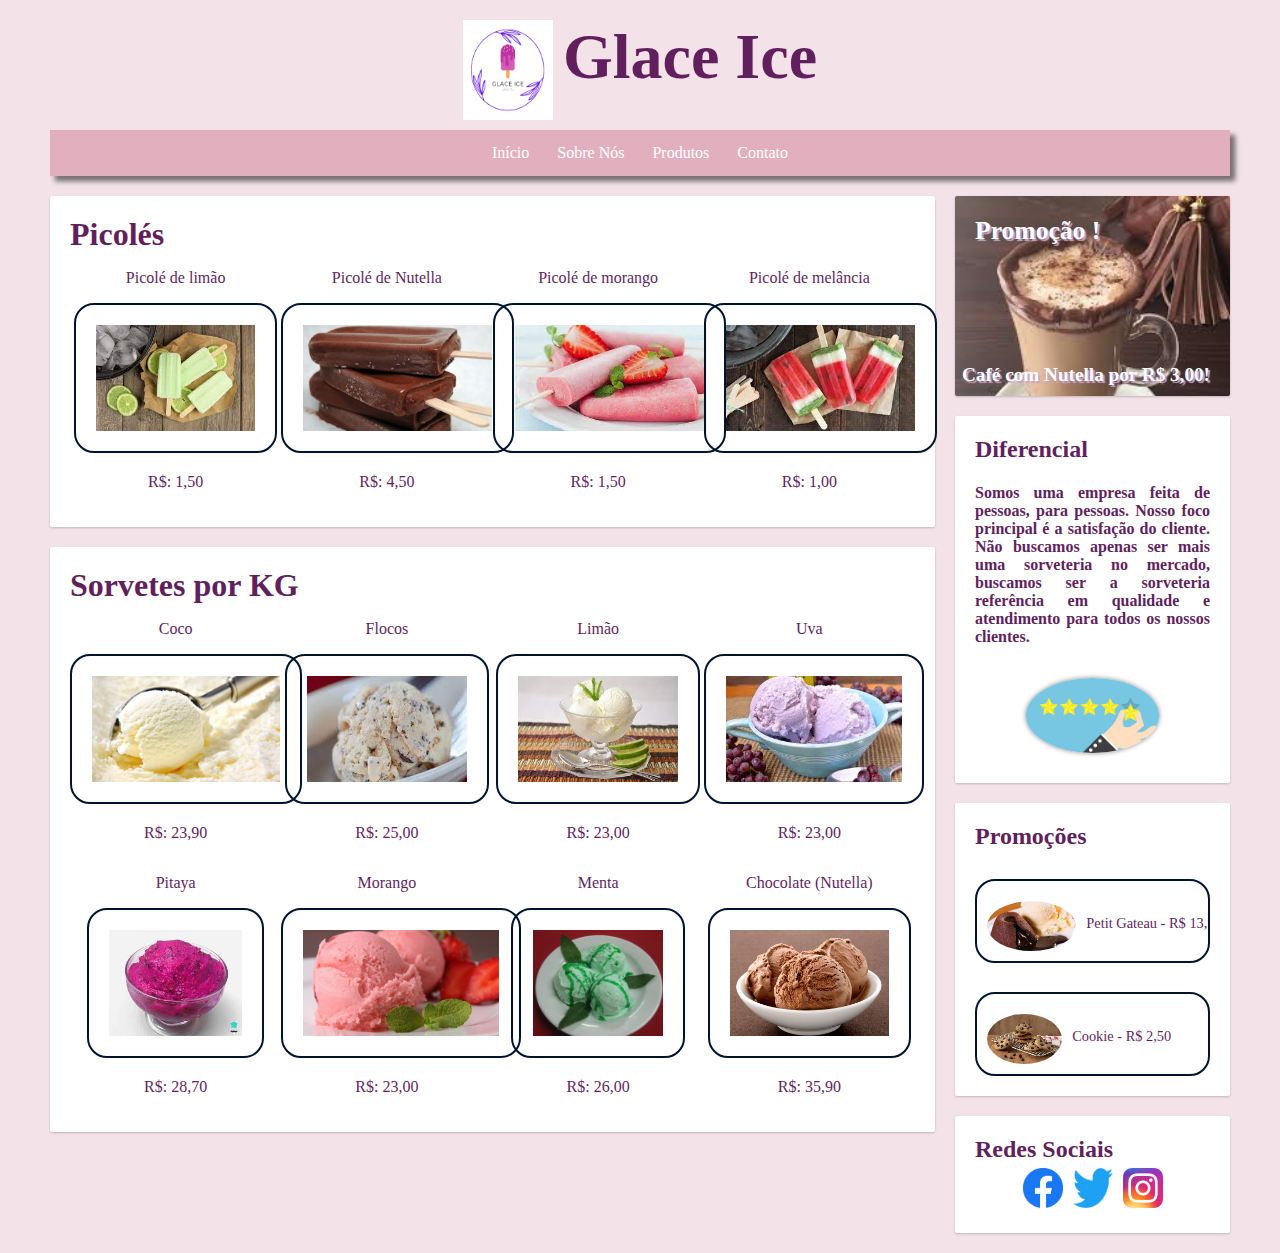
<file: index.html>
<!DOCTYPE html>
<html> 

<head>
    <meta charset="UTF-8">
    <meta name="viewport" content="width-device-width, initial-scale-1.0">

    <title>Glace Ice</title>
    <link href="style.css" rel="stylesheet"/>
    
</head>

<body>
 <header>
      <div id="logo">
          <img id="imglogo" src="imagens/logo.png">
          <h1> Glace Ice </h1>
      </div>

   <div class="menu">
        <a href="index.html" >Início</a>
        <a href="sobre.html" >Sobre Nós</a>
        <a href="produtos.html" target="_blank">Produtos</a>
        <a href="contato.html" target="_blank">Contato</a>
   </div>
 </header>
  
<main>

<div class="blocoe">
      
   <div class="card">
        <h1>Picolés</h1>

          <div class="grid">  
            <div class="produto">
              <p class="tproduto">Picolé de limão</p>
                <img src="imagens/picole de limão.jpg">
                  <p>R$: 1,50</p>
            </div>
     
     
       
      <div class="produto">
        <p>Picolé de Nutella</p>
          <img src="imagens/picole chocolate.jpg">
            <p>R$: 4,50</p>
      </div>
       

       
      <div class="produto">
        <p>Picolé de morango</p>
          <img src="imagens/picole de morango.jpg">
            <p>R$: 1,50</p>
      </div>

          <div class="produto">
            <p>Picolé de melância</p>
              <img src="imagens/picole de melancia.jpg">
                <p>R$: 1,00</p>
          </div>
     </div>
   </div>


        <div class="card">
          <h1>Sorvetes por KG</h1>
            <div class="grid">
              <div class="produto">
                <p>Coco</p>
                <img src="imagens/coco.jpeg">
                <p>R$: 23,90</p>
              </div>

    <div class="produto">
        <p>Flocos</p>
        <img src="imagens/flocos.jpg">
        <p>R$: 25,00</p>
    </div>

      <div class="produto">
          <p>Limão</p>
          <img src="imagens/Limão.jpg">
          <p >R$: 23,00</p>
      </div>

      <div class="produto">
          <p>Uva</p>
          <img src="imagens/uva.jpg">
          <p>R$: 23,00</p>
      </div>

      <div class="produto">
          <p>Pitaya</p>
          <img src="imagens/pitaya.jpg">
          <p>R$: 28,70</p>
      </div>

      <div class="produto">
          <p>Morango</p>
          <img src="imagens/morango.jpg">
          <p>R$: 23,00</p>
      </div>

      <div class="produto">
          <p>Menta</p>
          <img src="imagens/menta.jpg">
          <p>R$: 26,00</p>
      </div>

      <div class="produto">
          <p>Chocolate (Nutella)</p>
          <img src="imagens/chocolatw.jpg">
          <p>R$: 35,90</p>
      </div>


          </div>
          
        </div>
</div>

  
    <div class="blocod"> 
      <div class="card" id="promocaobanner"> 
          <h1 id="promocaoh1">Promoção ! </h1>
          <h2 id="promocaovalor"">Café com Nutella por R$ 3,00! </h2>
      </div>

<div class="card">
     <h2>Diferencial</h2>
        <div  class="sobreitens">
          <h4>Somos uma empresa feita de pessoas, para pessoas. Nosso foco principal é a satisfação do cliente. Não buscamos apenas ser mais uma sorveteria no mercado, buscamos ser a sorveteria referência em qualidade e atendimento para todos os nossos clientes.</h4>
          <img class="sobreimg" src="imagens/cliente.png">
      
        </div>
</div>

      
<div class="card">
  <h2>Promoções</h2>
      <div class="promo">
        <img src="imagens/petit.jpg">
          <p class="promoprod">Petit Gateau - R$ 13,90 </p>
      </div>
      <div class="promo">
        <img src="imagens/cookie.jpg">
          <p class="promoprod">Cookie - R$ 2,50 </p>
      </div>  
</div>

<div class="card">
  <h2>Redes Sociais</h2>
    <div class="social">
      <img src="imagens/facebook.png">
      <img src="imagens/twitter.png">
      <img src="imagens/instagram.png">
    </div>

</div>
    
</main>



  </body>
</html>
</file>
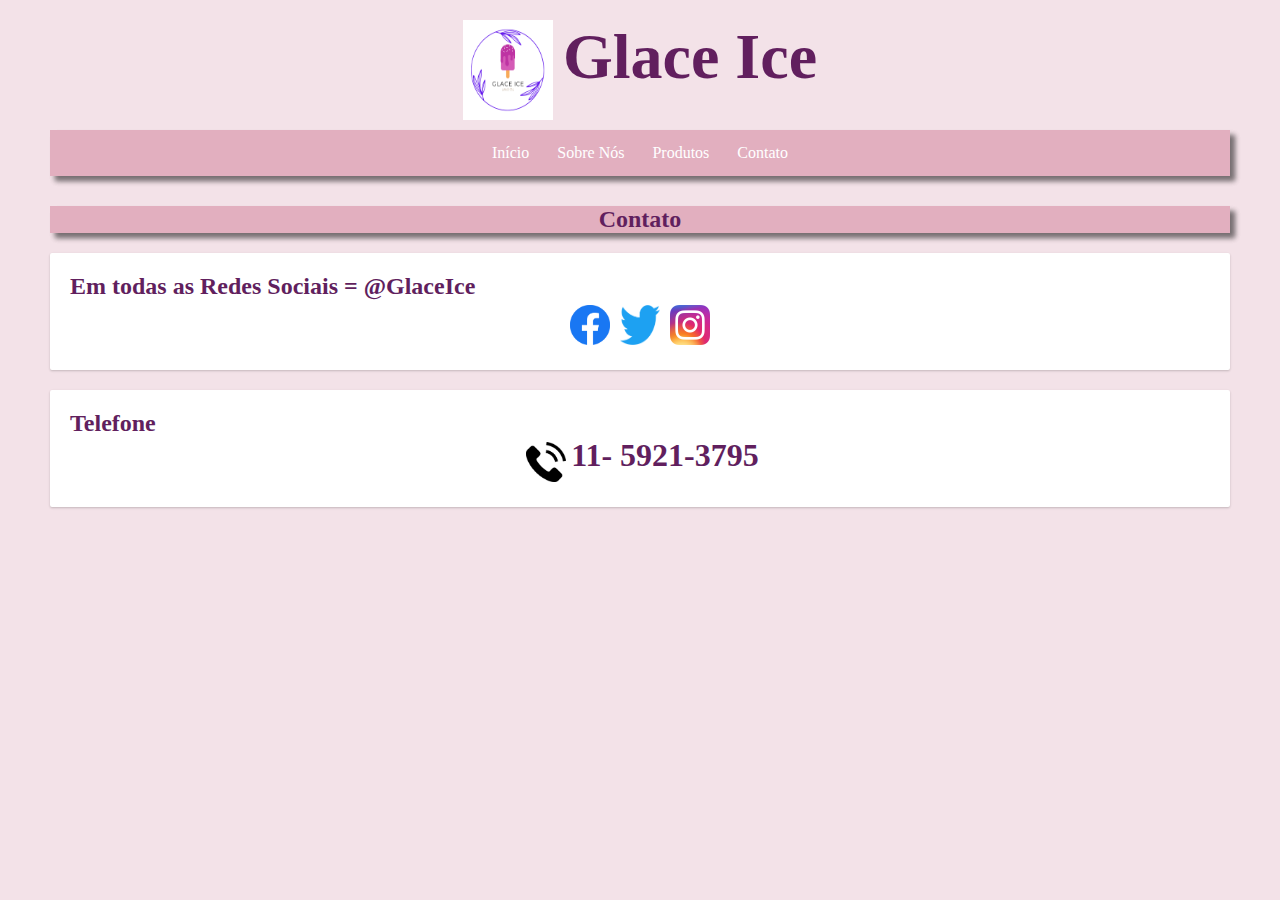
<file: contato.html>
<!DOCTYPE html>
<html> 

<head>
    <meta charset="UTF-8">
    <meta name="viewport" content="width-device-width, initial-scale-1.0">

    <title>Glace Ice</title>
    <link href="style.css" rel="stylesheet"/>
    
</head>

<body>
 <header>
      <div id="logo">
          <img id="imglogo" src="imagens/logo.png">
          <h1> Glace Ice </h1>
      </div>


   <div class="menu">
        <a href="index.html" >Início</a>
        <a href="sobre.html" >Sobre Nós</a>
        <a href="produtos.html" >Produtos</a>
        <a href="contato.html" >Contato</a>
   </div>

   <div class="sobre">
       <h2>
       <a>Contato</a>
       </h2>
   </div>

 </header>
<body>
  
<div class="card">
  <h2>Em todas as Redes Sociais = @GlaceIce</h2>
    <div class="social">
      <img src="imagens/facebook.png">
      <img src="imagens/twitter.png">
      <img src="imagens/instagram.png">
    </div>

</div>

  <div class="card">
  <h2>Telefone</h2>
    <div class="social">
      <img src="imagens/telefone.png">
     <h1> 11- 5921-3795 </h1>
      
    </div>

  </div>






  
</body>
</file>
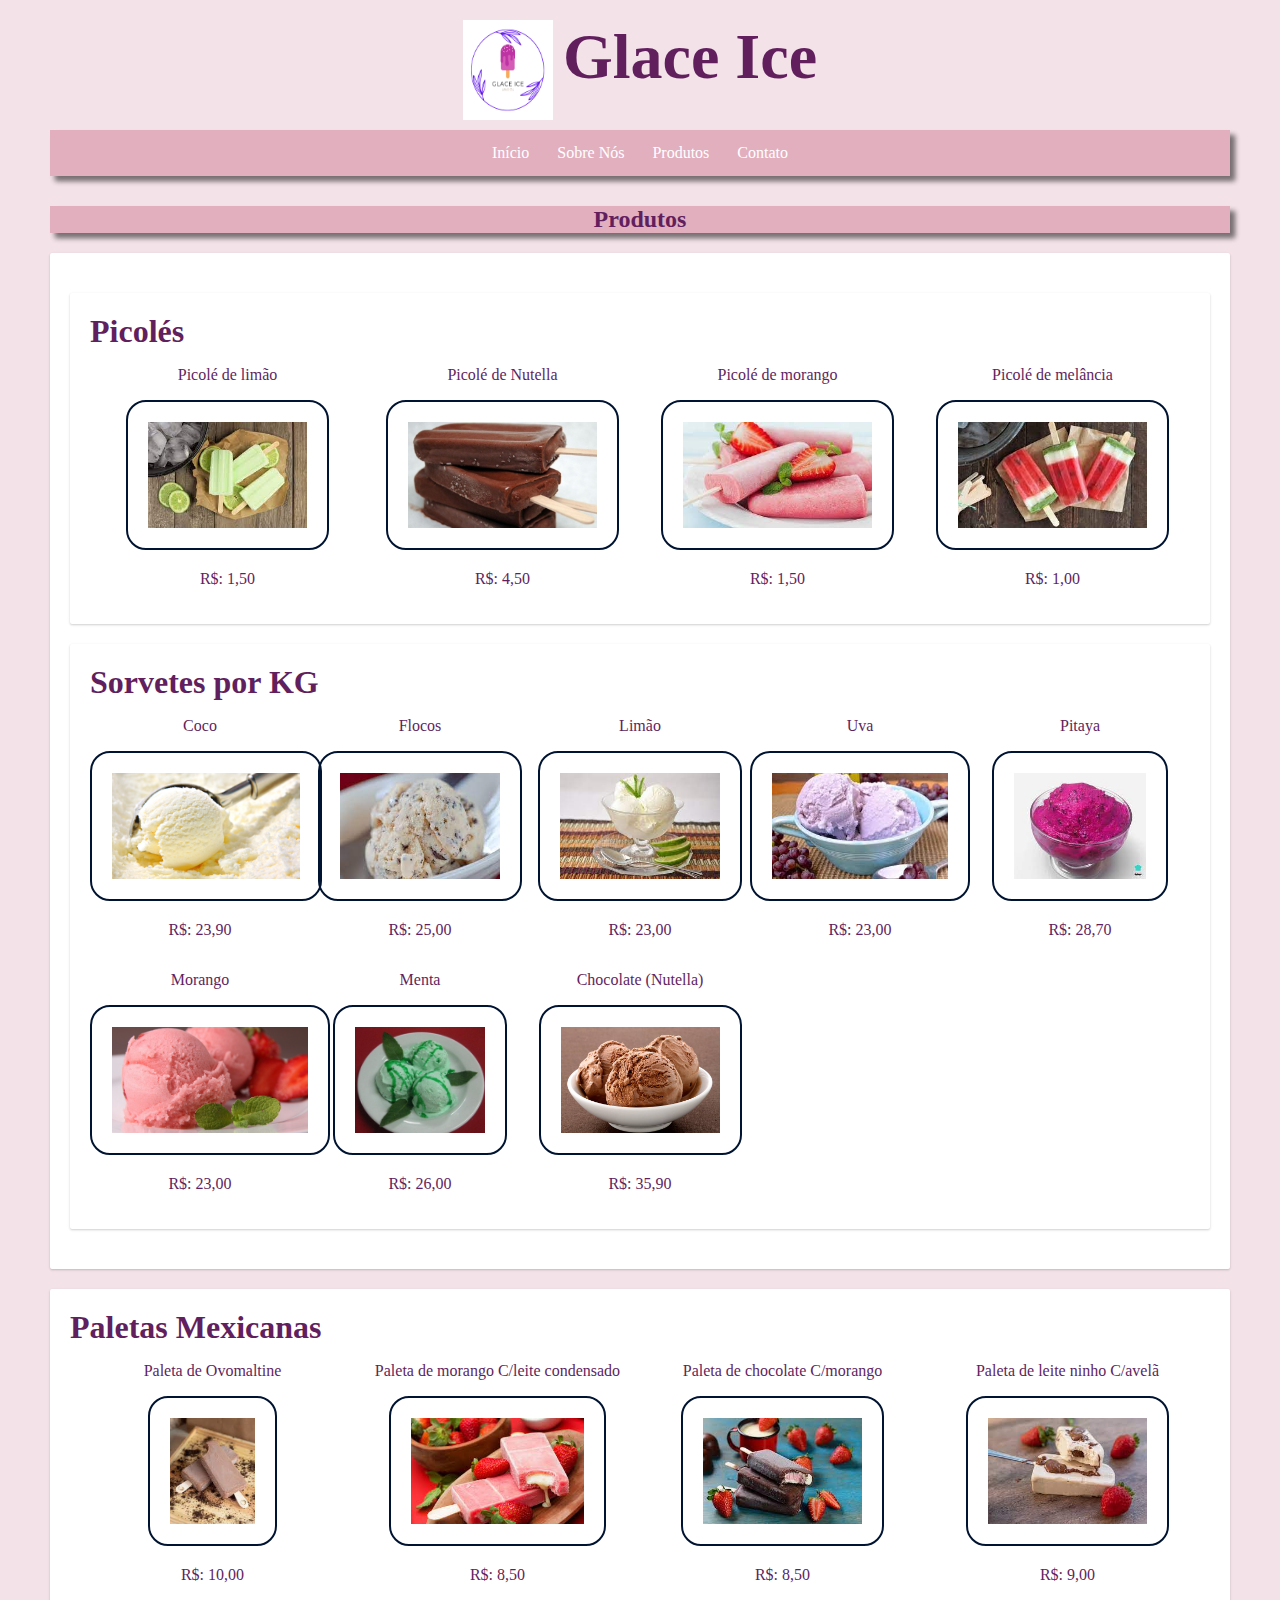
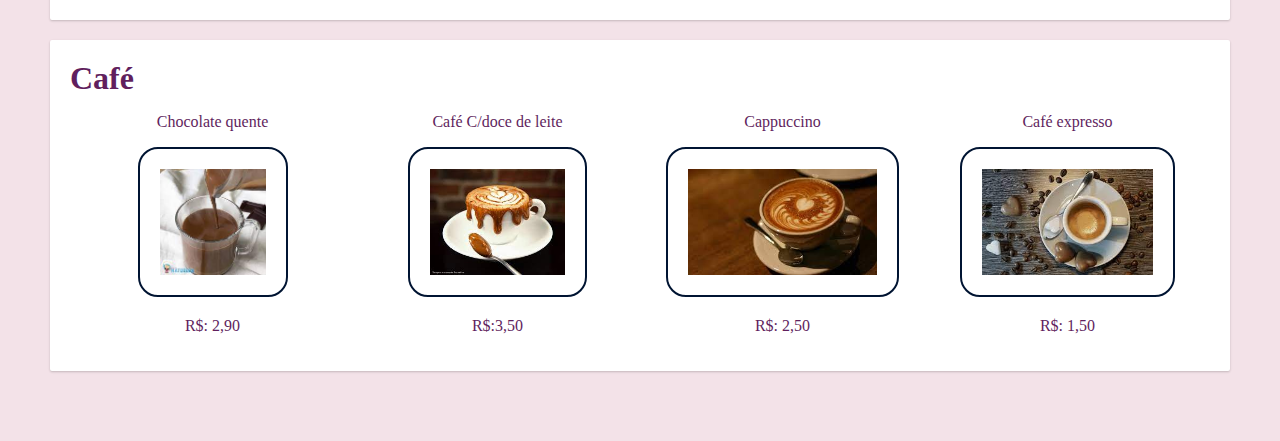
<file: produtos.html>
<!DOCTYPE html>
<html> 

<head>
    <meta charset="UTF-8">
    <meta name="viewport" content="width-device-width, initial-scale-1.0">

    <title>Glace Ice</title>
    <link href="style.css" rel="stylesheet"/>
    
</head>

<body>
 <header>
      <div id="logo">
          <img id="imglogo" src="imagens/logo.png">
          <h1> Glace Ice </h1>
      </div>

 <div class="menu">
        <a href="index.html" >Início</a>
        <a href="sobre.html" >Sobre Nós</a>
        <a href="produtos.html" >Produtos</a>
        <a href="contato.html" >Contato</a>
   </div>
   

   <div class="sobre">
       <h2>
       <a>Produtos</a>
       </h2>
   </div>

 </header>

<div class="card">

 <div class="card">
        <h1>Picolés</h1>

          <div class="grid">  
            <div class="produto">
              <p class="tproduto">Picolé de limão</p>
                <img src="imagens/picole de limão.jpg">
                  <p>R$: 1,50</p>
            </div>
     
     
       
      <div class="produto">
        <p>Picolé de Nutella</p>
          <img src="imagens/picole chocolate.jpg">
            <p>R$: 4,50</p>
      </div>
       

       
      <div class="produto">
        <p>Picolé de morango</p>
          <img src="imagens/picole de morango.jpg">
            <p>R$: 1,50</p>
      </div>

          <div class="produto">
            <p>Picolé de melância</p>
              <img src="imagens/picole de melancia.jpg">
                <p>R$: 1,00</p>
          </div>
     </div>
   </div>

  
        <div class="card">
          <h1>Sorvetes por KG</h1>
            <div class="grid">
              <div class="produto">
                <p>Coco</p>
                <img src="imagens/coco.jpeg">
                <p>R$: 23,90</p>
              </div>

    <div class="produto">
        <p>Flocos</p>
        <img src="imagens/flocos.jpg">
        <p>R$: 25,00</p>
    </div>

      <div class="produto">
          <p>Limão</p>
          <img src="imagens/Limão.jpg">
          <p >R$: 23,00</p>
      </div>

      <div class="produto">
          <p>Uva</p>
          <img src="imagens/uva.jpg">
          <p>R$: 23,00</p>
      </div>

      <div class="produto">
          <p>Pitaya</p>
          <img src="imagens/pitaya.jpg">
          <p>R$: 28,70</p>
      </div>

      <div class="produto">
          <p>Morango</p>
          <img src="imagens/morango.jpg">
          <p>R$: 23,00</p>
      </div>

      <div class="produto">
          <p>Menta</p>
          <img src="imagens/menta.jpg">
          <p>R$: 26,00</p>
      </div>

      <div class="produto">
          <p>Chocolate (Nutella)</p>
          <img src="imagens/chocolatw.jpg">
          <p>R$: 35,90</p>
      </div>


          </div>
          
        </div>
</div>



 <div class="card">
        <h1>Paletas Mexicanas</h1>

          <div class="grid">  
            <div class="produto">
              <p class="tproduto">Paleta de Ovomaltine</p>
                <img src="imagens/ovomaltine.jpg">
                  <p>R$: 10,00</p>
            </div>
     
     
       
      <div class="produto">
        <p>Paleta de morango C/leite condensado</p>
          <img src="imagens/morangoleite.jpg">
            <p>R$: 8,50</p>
      </div>
       

       
      <div class="produto">
        <p>Paleta de chocolate C/morango</p>
          <img src="imagens/chocolatemorango.jpg">
            <p>R$: 8,50</p>
      </div>

          <div class="produto">
            <p>Paleta de leite ninho C/avelã</p>
              <img src="imagens/leiteavela.jpg">
                <p>R$: 9,00</p>
          </div>
     </div>
   </div>


 <div class="card">
          <h1>Café</h1>
            <div class="grid">
              <div class="produto">
                <p>Chocolate quente</p>
                <img src="imagens/chocolatequente.jpg">
                <p>R$: 2,90</p>
              </div>

    <div class="produto">
        <p>Café C/doce de leite</p>
        <img src="imagens/docedeleite.jpg">
        <p>R$:3,50</p>
    </div>

      <div class="produto">
          <p>Cappuccino</p>
          <img src="imagens/capuccino.jpg">
          <p >R$: 2,50</p>
      </div>

      <div class="produto">
          <p>Café expresso</p>
          <img src="imagens/cafe expresso.jpg">
          <p>R$: 1,50</p>
      </div>

    

          </div>
          
        </div>
</div>


  


  
</body>


</html>
</file>
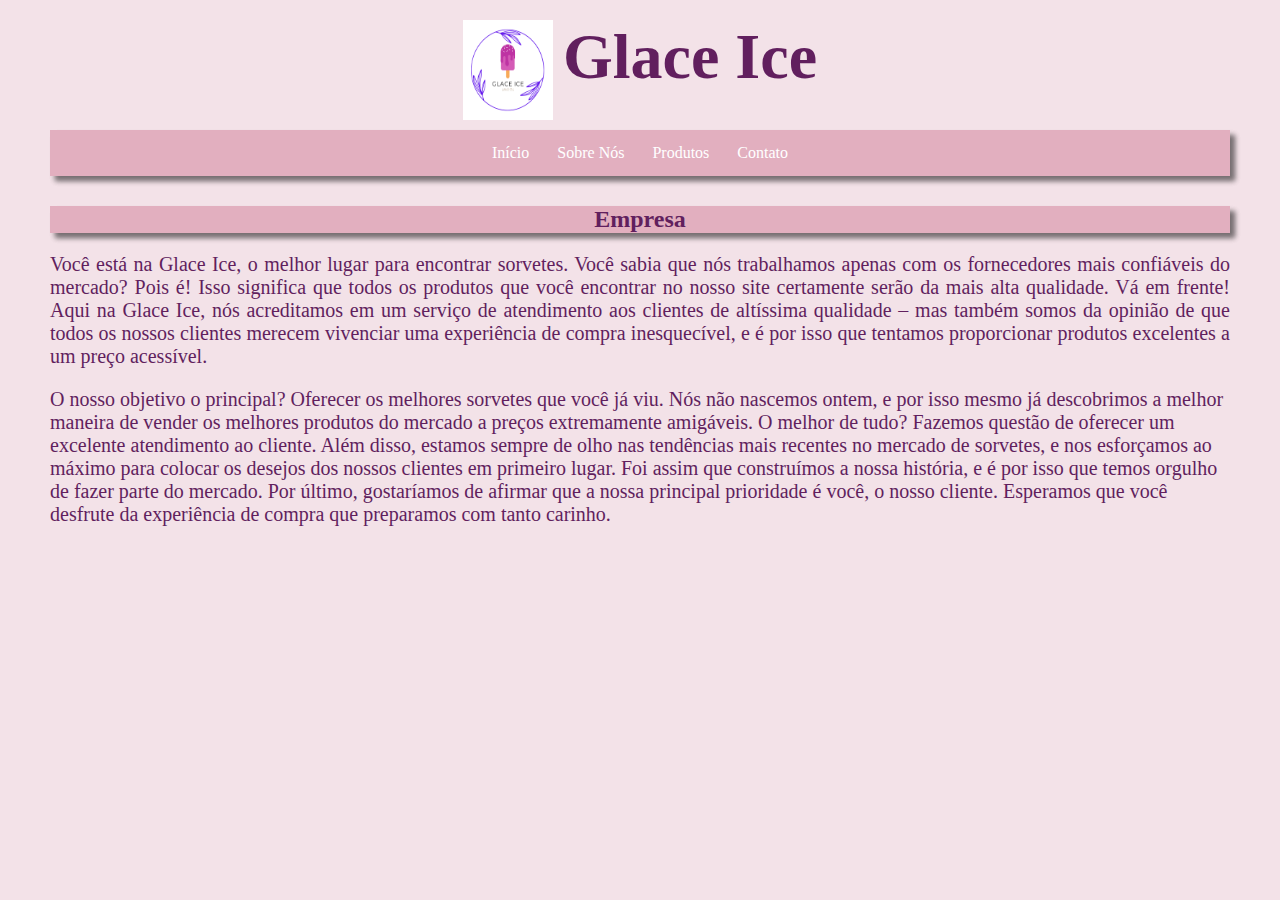
<file: sobre.html>
<!DOCTYPE html>
<html> 

<head>
    <meta charset="UTF-8">
    <meta name="viewport" content="width-device-width, initial-scale-1.0">

    <title>Glace Ice</title>
    <link href="style.css" rel="stylesheet"/>
    
</head>

<body>
 <header>
      <div id="logo">
          <img id="imglogo" src="imagens/logo.png">
          <h1> Glace Ice </h1>
      </div>


   <div class="menu">
        <a href="index.html" >Início</a>
        <a href="sobre.html" >Sobre Nós</a>
        <a href="produtos.html" >Produtos</a>
        <a href="contato.html" >Contato</a>
   </div>

   <div class="sobre">
       <h2>
       <a>Empresa</a>
       </h2>
   </div>

 </header>

<div class="empresa">
<p class="texto">

Você está na Glace Ice, o melhor lugar para encontrar sorvetes. Você sabia que nós trabalhamos apenas com os fornecedores mais confiáveis do mercado? Pois é! Isso significa que todos os produtos que você encontrar no nosso site certamente serão da mais alta qualidade. Vá em frente!

Aqui na Glace Ice, nós acreditamos em um serviço de atendimento aos clientes de altíssima qualidade – mas também somos da opinião de que todos os nossos clientes merecem vivenciar uma experiência de compra inesquecível, e é por isso que tentamos proporcionar produtos excelentes a um preço acessível.


<p class="text">O nosso objetivo o principal? Oferecer os melhores sorvetes que você já viu. Nós não nascemos ontem, e por isso mesmo já descobrimos a melhor maneira de vender os melhores produtos do mercado a preços extremamente amigáveis. O melhor de tudo? Fazemos questão de oferecer um excelente atendimento ao cliente.

Além disso, estamos sempre de olho nas tendências mais recentes no mercado de sorvetes, e nos esforçamos ao máximo para colocar os desejos dos nossos clientes em primeiro lugar. Foi assim que construímos a nossa história, e é por isso que temos orgulho de fazer parte do mercado.

Por último, gostaríamos de afirmar que a nossa principal prioridade é você, o nosso cliente. Esperamos que você desfrute da experiência de compra que preparamos com tanto carinho. </p> 
 

</p>




  
</div>








  
</body>


</html>
</file>
<file: style.css>
*{
  box-sizing: border-box;
}

body{
  background-color: #f3e2e8;
  color: #611f5e;
  font-family: Roboto;
  margin: 0;
  padding: 10px 50px 50px 50px;
}

h1, h2{
margin: 0;

}


header h1{
font-size: 4rem;
user-select: none;

}

#logo{
  display: flex;
  justify-content: center;
  padding:10px;
  
}

#imglogo{
  padding-right: 10px;
  pointer-events: none;
  width: 100px;
  height: 100px;
}

.menu{
  background-color: #e2afbf;
  display: flex;
  justify-content: center;
   box-shadow: 5px 5px 5px rgba(0,0,0,0.3), 5px 5px 5px rgba(0,0,0,0.3);
  user-select: none;
}

.menu a{
  padding: 14px;
  color: white;
  text-decoration: none;
  transition: background-color 1s;
 
}

.menu a:hover{
background-color: white;
color: #611f5e;
}

.blocoe{
float: left;
width: 75%;
}


.blocod{
float: left;
width: 25%;
padding-left: 20px;
}

.card{
  background-color: white;
  padding: 20px;
  margin-top: 20px;
  margin-bottom: 20px;
  border-radius: 2px;
  box-shadow: 0px 1px 3px rgba(0,0,0,0.1), 0px 1px 2px rgba(0,0,0,0.1);
 
}

#promocaobanner{
  height: 200px;
  background-image: url('imagens/cafe nutella.jpg');
  background-size: 100%;
  color: white;
  font-size: 1vw; 
  position: relative;
  text-shadow: 2px 2px 1px #c8a2c8;
  transition: box-shadow 0.4s;
  cursor: pointer;
  user-select: none;
}


#promocaobanner:hover{
box-shadow: 10px 10px 16px #888888;

}

#promocaovalor{
  position: absolute;
  bottom: 10px;
  right: 20px;
}

.sobreimg{
  height:75px;
  border-radius: 50%;
  margin: 10px;
  box-shadow: 0px 0px 5px #888888;
  cursor: pointer;
  transition: box-shadow 1s; 
}

h4{
text-align: justify;
font-family: verdana;
  
}

.sobreimg:hover{
  box-shadow: 5px 5px 5px #888888;
}

.sobreitens{
display: flex;
flex-wrap: wrap;
justify-content: center;
}

.sobretexto a{
  color: #eb4e5e;
}


.promo{
  display: flex;
  white-space: nowrap;
  overflow: hidden;
  font-size: 0.9rem;
  padding: 10px;
  cursor: pointer;
  transition: box-shadow 1s;
  border-radius:20px;
  border:2px solid #001432;
  padding: 20px 10px 10px 10px;
  margin-top: 29px;
  
}

.promo:hover{
  box-shadow:0 0 20px #888888;
}


.promo img{
  height: 50px;
  border-radius: 50%;
  margin-right: 10px;
}

.social{
  display: flex;
  flex-wrap: wrap;
 justify-content: center; 
  
}

.social img{
  margin: 5px;
  cursor: pointer;
  transition: 1s opacity; 
  width: 40px;
  height: 40px;
}

.social img:hover{
opacity: 0.5;
}

.produto img{
  height: 150px;
  border:solid 1px;
    border-radius:20px;
  border:2px solid #001432;
  padding: 20px
  
}
.produto:hover{
box-shadow:0 0 20px #888888;
   cursor: pointer;
  transition: box-shadow 0,5s;
}

.produto{
text-align: center;

}

.grid{
  display: grid;
  grid-template-columns: repeat(auto-fit, minmax(210px, 1fr));
}

.sobre{
text-align: center;
font-family: candara;
margin-top: 30px;
 background-color: #e2afbf;
  display: flex;
  justify-content: center;
   box-shadow: 5px 5px 5px rgba(0,0,0,0.3), 5px 5px 5px rgba(0,0,0,0.3);
  user-select: none;  
}

.texto{
font-family: candara;
font-size: 20px;
  text-align: justify;
}

.text{
font-family: candara;
font-size: 20px;

}
</file>
